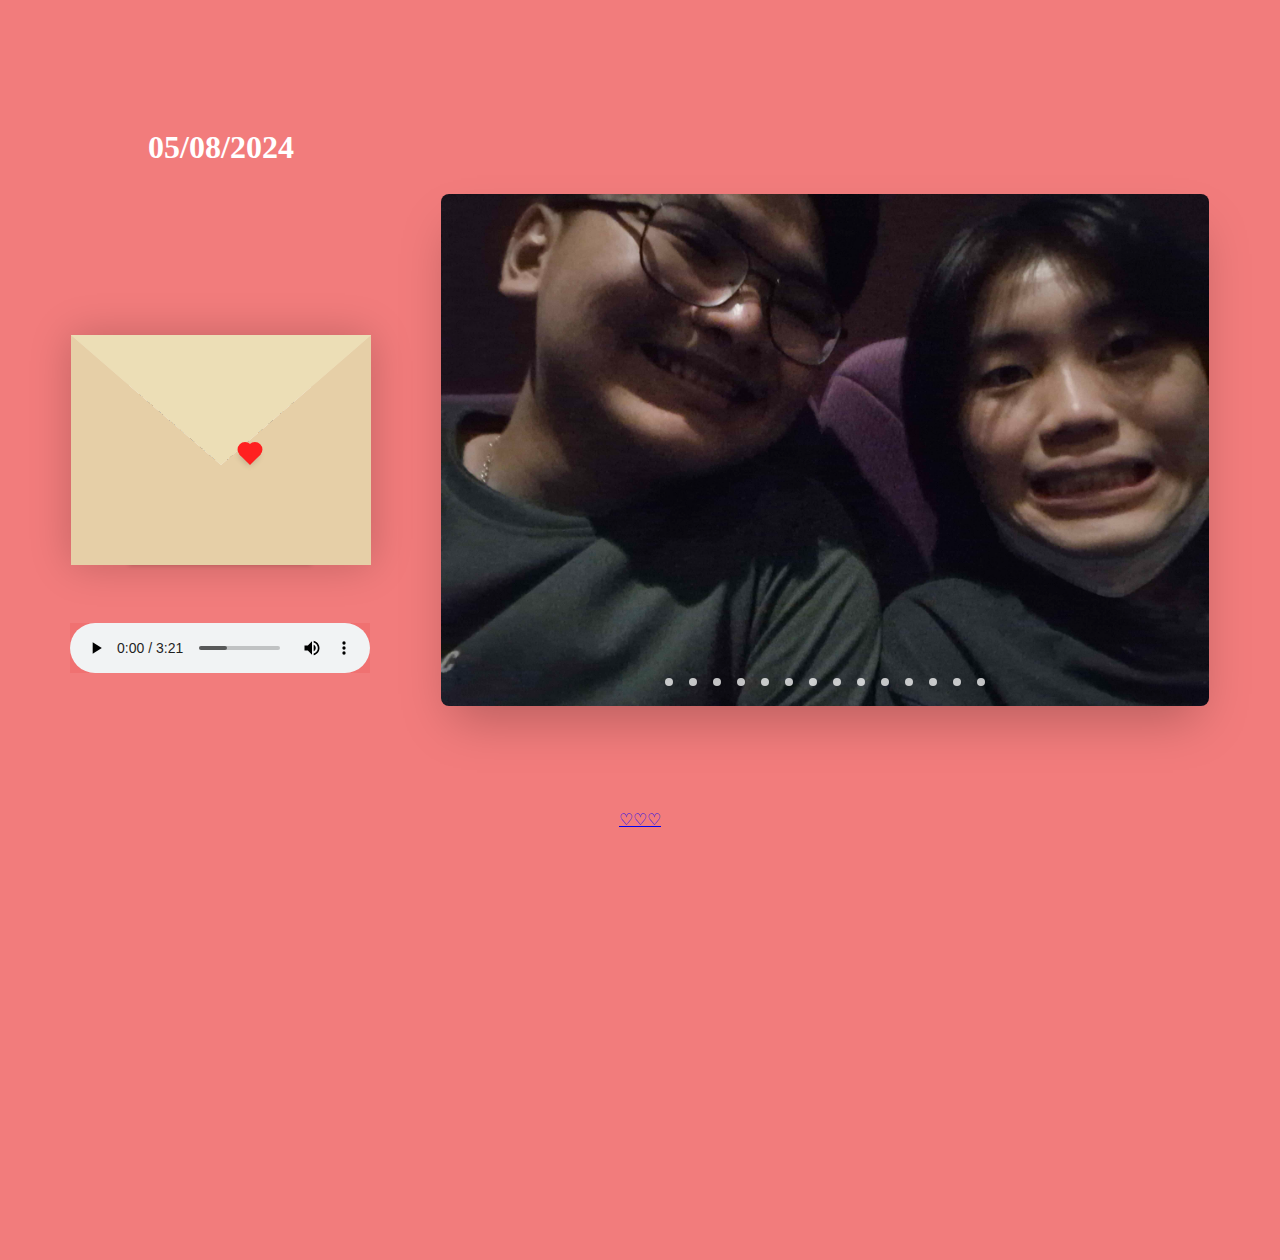
<file: index.html>
<!DOCTYPE html>
<html lang="en">
  <head>
    <meta charset="UTF-8" />
    <meta http-equiv="X-UA-Compatible" content="IE=edge" />
    <meta name="viewport" content="width=device-width, initial-scale=1.0" />
    <title>HAPPY 1ST ANNIVERSARY MY LOVE</title>
    <link rel="stylesheet" href="style.css" />
  </head>
  <body>
    <div class="container">
      <div id="tulisanSay">
        <H1> 05/08/2024 </H1>
      </div>
      
      <div class="envelope-wrapper">
        <div class="envelope">
          <div class="letter">
            <div class="text">
              <strong>dear Mr.邹壹霖,
                <p>
                hewlo bayii, u thought i didn't write any letter right :/ ? omagod u r WRONGGG :9.
                first of all, cc mw bilang makasih ya, uda lewatin ups and downs selama setaun ini sama cc, 
                cc minta maaf cc masih banyak kurang, banyak annoyingnya, sedinya, etc. CC AKAN BERUSAHA JADI LEBIH BAIK LAGI TAUN INI YAY. ILOVEYOU BOCIL
                muah muah :*. here some things ive made hope u love it.
                </p>
              </strong>
              <div id="audioPlayerWrapper">
                <audio controls autoplay id="audioPlayer" >
                    <source src="song.mp3" type="audio/mpeg">
                </audio>
            </div>
            </div>
          </div>
        </div>
        <div class="heart"></div>
      </div>
    </div>
    <script>
      const envelope = document.querySelector(".envelope-wrapper");
      envelope.addEventListener("click", () => {
        envelope.classList.toggle("flap");
      });
    </script>
  
    <section class="container">
	<div class="slider-wrapper">
      <div class="slider">
        <img id="slide-1" src="img 9.jpg" />
        <img id="slide-2" src="img 19.jpg" />
        <img id="slide-3" src="img 3.jpg" />
        <img id="slide-4" src="img 4.jpg" />
        <img id="slide-5" src="img 5.jpg" />
        <img id="slide-6" src="img 16.jpg" />
        <img id="slide-7" src="img 7.jpg" />
        <img id="slide-8" src="img 8.jpg" />
        <img id="slide-9" src="img 15.jpg" />
        <img id="slide-10" src="img 10.jpg" />
        <img id="slide-11" src="img 14.jpg" />
        <img id="slide-12" src="img 12.jpg" />
        <img id="slide-13" src="img 13.jpg" />
        <img id="slide-14" src="img 17.jpg" />
        
      </div>
      <div class="slider-nav">
        <a href="#slide-1"></a>
        <a href="#slide-2"></a>
        <a href="#slide-3"></a>
        <a href="#slide-4"></a>
        <a href="#slide-5"></a>
        <a href="#slide-6"></a>
        <a href="#slide-7"></a>
        <a href="#slide-8"></a>
        <a href="#slide-9"></a>
        <a href="#slide-10"></a>
        <a href="#slide-11"></a>
        <a href="#slide-12"></a>
        <a href="#slide-13"></a>
        <a href="#slide-14"></a>
        
        
      </div>
	</div>
    </section>
    <div class="click">
    <a href="index2.html"> ♡♡♡ </a>
     </div>
  </body>
</html>
</file>
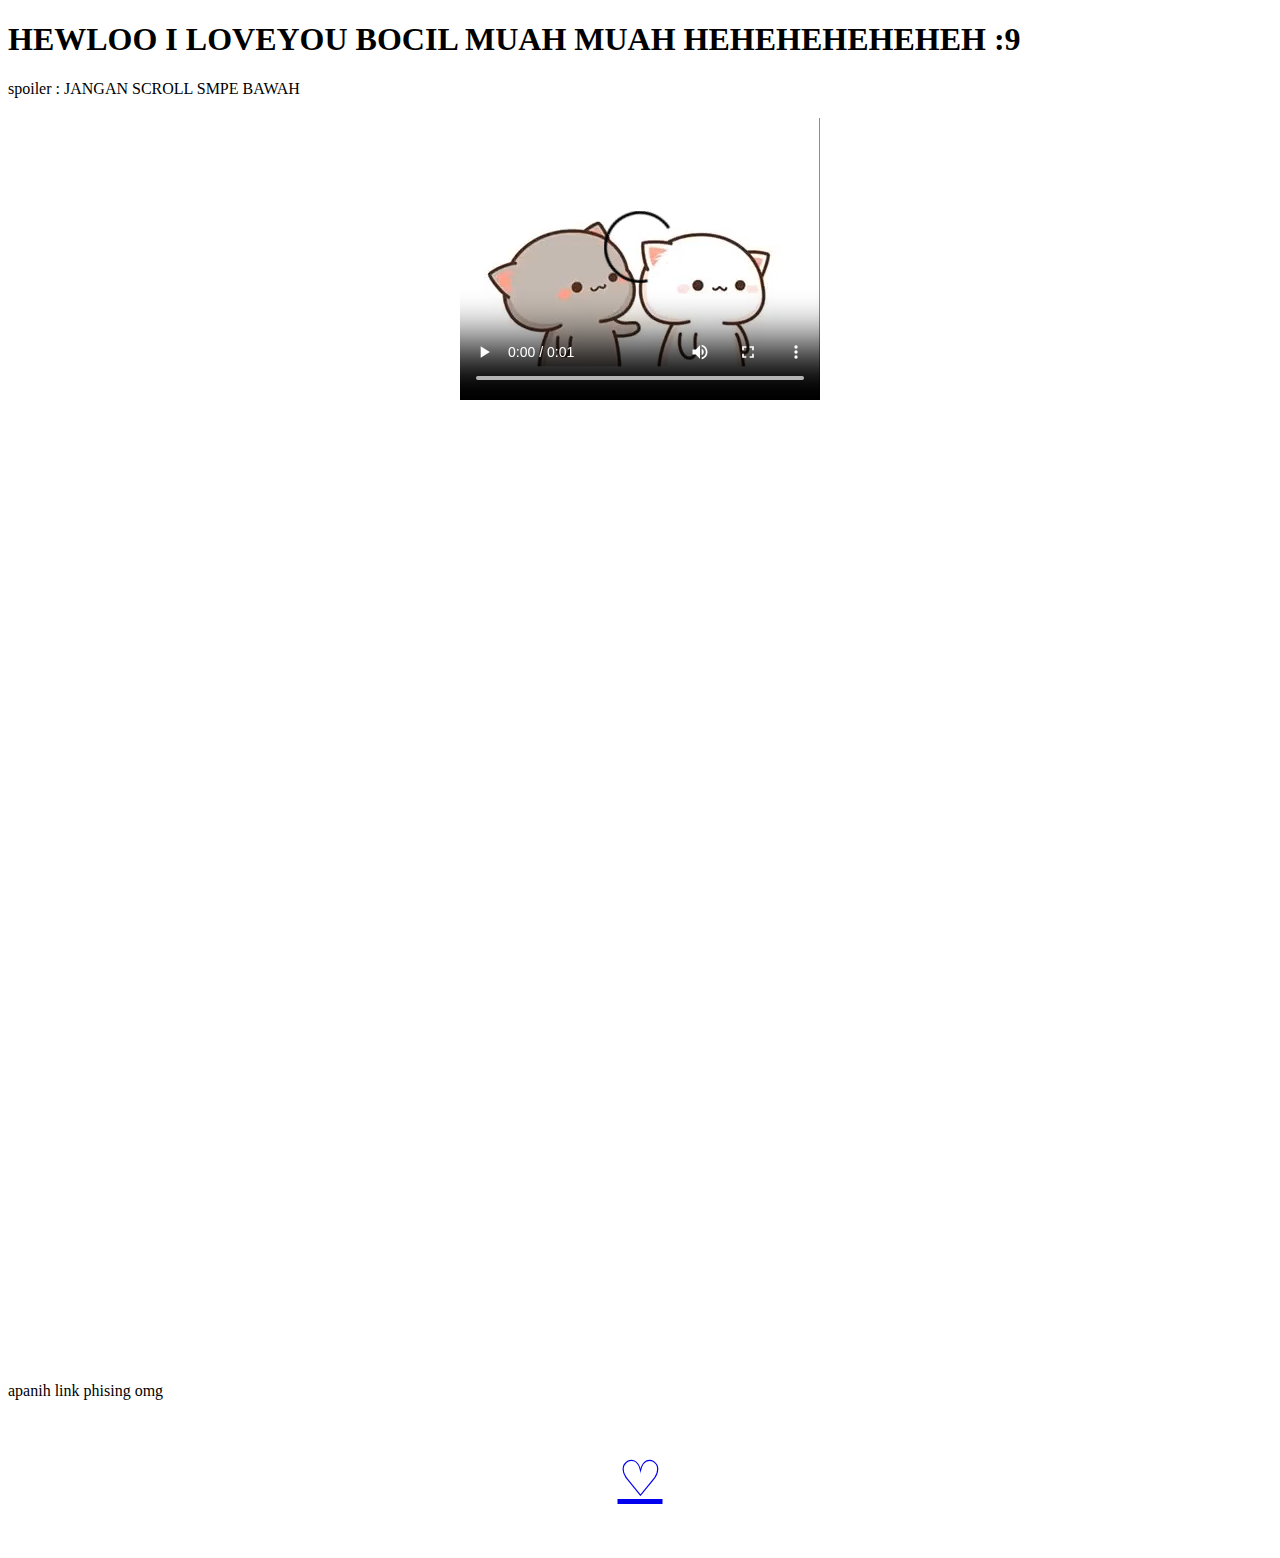
<file: index1.html>
<!DOCTYPE html>
<!DOCTYPE html>
<html lang="en">
  <head>
    <meta charset="UTF-8" />
    <meta http-equiv="X-UA-Compatible" content="IE=edge" />
    <meta name="viewport" content="width=device-width, initial-scale=1.0" />
    <title>HAPPY 1ST ANNIVERSARY MY LOVE</title>
    <link rel="stylesheet" href="another.css"/>
    
  </head>
  <body>
    <h1> HEWLOO I LOVEYOU BOCIL MUAH MUAH HEHEHEHEHEHEH :9</h1>
    <p> spoiler : JANGAN SCROLL SMPE BAWAH </p>
    <div id="videoMaz">
        <VIDEO src="video 1.mp4"controls autoplay loop></VIDEO> <br>
    </div>
    <p2 style="text-align: center;"> apanih link phising omg</p2>
    <p style="font-size: 50px;color: red; text-align: center;"><a href="index.html">♡</a></p>
  </body>
  </html>
</file>
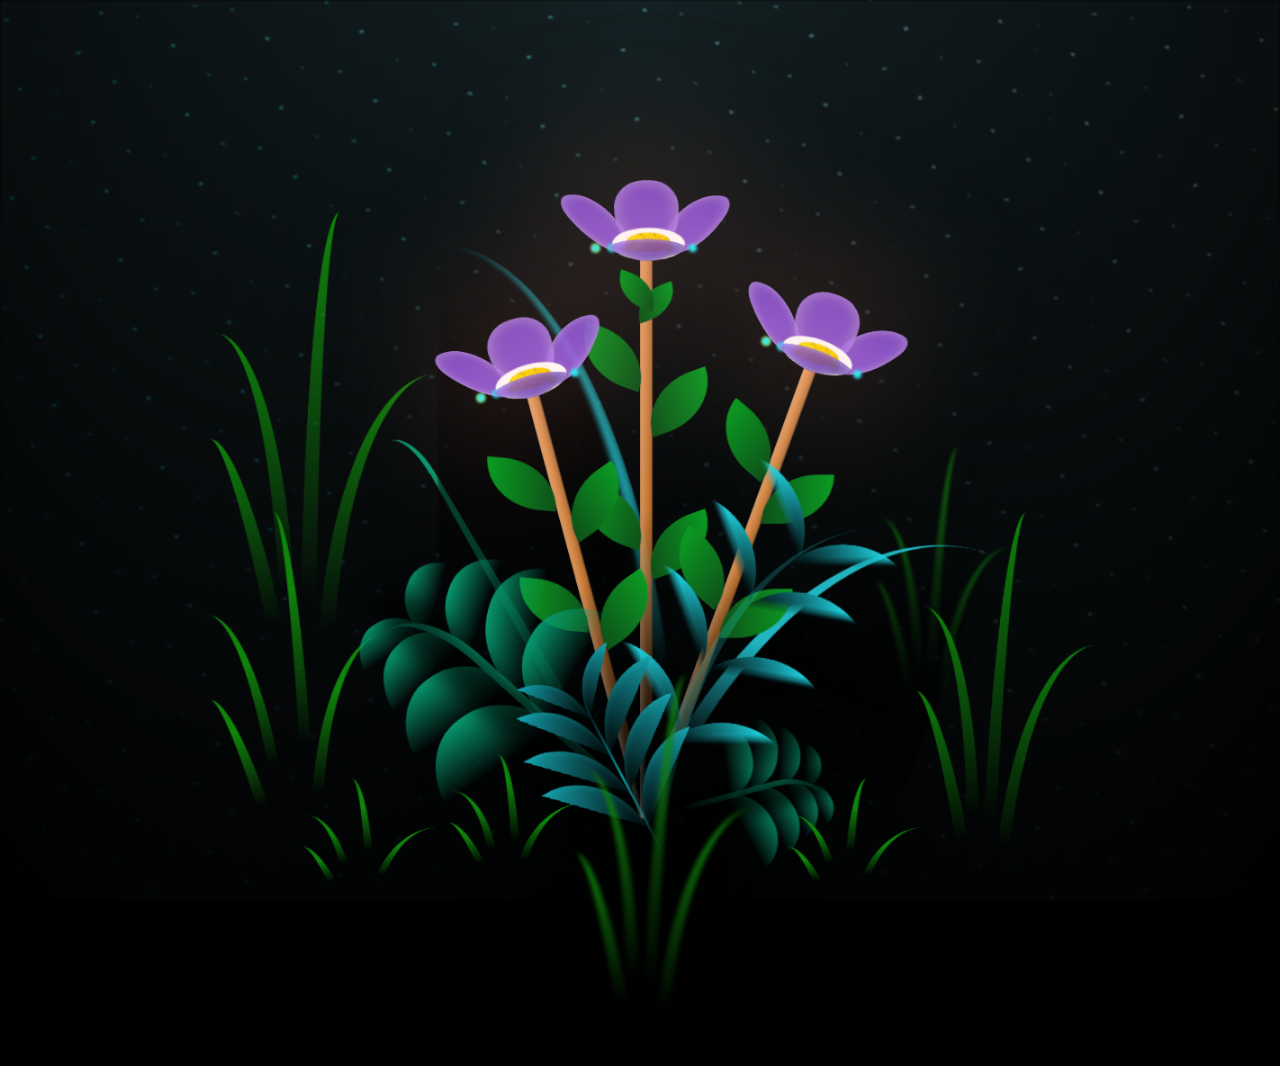
<file: index2.html>
<!DOCTYPE html>
<html lang="en">
  <head>
    <meta charset="UTF-8" />
    <meta http-equiv="X-UA-Compatible" content="IE=edge" />
    <meta name="viewport" content="width=device-width, initial-scale=1.0" />
    <title>HAPPY 1ST ANNIVERSARY MY LOVE</title>
    <link rel="stylesheet" href="test.css" />
  </head>
<body class="not-loaded">
    <div class="night"></div>
    <div class="flowers">
      <div class="flower flower--1">
        <div class="flower__leafs flower__leafs--1">
          <div class="flower__leaf flower__leaf--1"></div>
          <div class="flower__leaf flower__leaf--2"></div>
          <div class="flower__leaf flower__leaf--3"></div>
          <div class="flower__leaf flower__leaf--4"></div>
          <div class="flower__white-circle"></div>
  
          <div class="flower__light flower__light--1"></div>
          <div class="flower__light flower__light--2"></div>
          <div class="flower__light flower__light--3"></div>
          <div class="flower__light flower__light--4"></div>
          <div class="flower__light flower__light--5"></div>
          <div class="flower__light flower__light--6"></div>
          <div class="flower__light flower__light--7"></div>
          <div class="flower__light flower__light--8"></div>
  
        </div>
        <div class="flower__line">
          <div class="flower__line__leaf flower__line__leaf--1"></div>
          <div class="flower__line__leaf flower__line__leaf--2"></div>
          <div class="flower__line__leaf flower__line__leaf--3"></div>
          <div class="flower__line__leaf flower__line__leaf--4"></div>
          <div class="flower__line__leaf flower__line__leaf--5"></div>
          <div class="flower__line__leaf flower__line__leaf--6"></div>
        </div>
      </div>
  
      <div class="flower flower--2">
        <div class="flower__leafs flower__leafs--2">
          <div class="flower__leaf flower__leaf--1"></div>
          <div class="flower__leaf flower__leaf--2"></div>
          <div class="flower__leaf flower__leaf--3"></div>
          <div class="flower__leaf flower__leaf--4"></div>
          <div class="flower__white-circle"></div>
  
          <div class="flower__light flower__light--1"></div>
          <div class="flower__light flower__light--2"></div>
          <div class="flower__light flower__light--3"></div>
          <div class="flower__light flower__light--4"></div>
          <div class="flower__light flower__light--5"></div>
          <div class="flower__light flower__light--6"></div>
          <div class="flower__light flower__light--7"></div>
          <div class="flower__light flower__light--8"></div>
  
        </div>
        <div class="flower__line">
          <div class="flower__line__leaf flower__line__leaf--1"></div>
          <div class="flower__line__leaf flower__line__leaf--2"></div>
          <div class="flower__line__leaf flower__line__leaf--3"></div>
          <div class="flower__line__leaf flower__line__leaf--4"></div>
        </div>
      </div>
  
      <div class="flower flower--3">
        <div class="flower__leafs flower__leafs--3">
          <div class="flower__leaf flower__leaf--1"></div>
          <div class="flower__leaf flower__leaf--2"></div>
          <div class="flower__leaf flower__leaf--3"></div>
          <div class="flower__leaf flower__leaf--4"></div>
          <div class="flower__white-circle"></div>
  
          <div class="flower__light flower__light--1"></div>
          <div class="flower__light flower__light--2"></div>
          <div class="flower__light flower__light--3"></div>
          <div class="flower__light flower__light--4"></div>
          <div class="flower__light flower__light--5"></div>
          <div class="flower__light flower__light--6"></div>
          <div class="flower__light flower__light--7"></div>
          <div class="flower__light flower__light--8"></div>
  
        </div>
        <div class="flower__line">
          <div class="flower__line__leaf flower__line__leaf--1"></div>
          <div class="flower__line__leaf flower__line__leaf--2"></div>
          <div class="flower__line__leaf flower__line__leaf--3"></div>
          <div class="flower__line__leaf flower__line__leaf--4"></div>
        </div>
      </div>
  
      <div class="grow-ans" style="--d:1.2s">
        <div class="flower__g-long">
          <div class="flower__g-long__top"></div>
          <div class="flower__g-long__bottom"></div>
        </div>
      </div>
  
      <div class="growing-grass">
        <div class="flower__grass flower__grass--1">
          <div class="flower__grass--top"></div>
          <div class="flower__grass--bottom"></div>
          <div class="flower__grass__leaf flower__grass__leaf--1"></div>
          <div class="flower__grass__leaf flower__grass__leaf--2"></div>
          <div class="flower__grass__leaf flower__grass__leaf--3"></div>
          <div class="flower__grass__leaf flower__grass__leaf--4"></div>
          <div class="flower__grass__leaf flower__grass__leaf--5"></div>
          <div class="flower__grass__leaf flower__grass__leaf--6"></div>
          <div class="flower__grass__leaf flower__grass__leaf--7"></div>
          <div class="flower__grass__leaf flower__grass__leaf--8"></div>
          <div class="flower__grass__overlay"></div>
        </div>
      </div>
  
      <div class="growing-grass">
        <div class="flower__grass flower__grass--2">
          <div class="flower__grass--top"></div>
          <div class="flower__grass--bottom"></div>
          <div class="flower__grass__leaf flower__grass__leaf--1"></div>
          <div class="flower__grass__leaf flower__grass__leaf--2"></div>
          <div class="flower__grass__leaf flower__grass__leaf--3"></div>
          <div class="flower__grass__leaf flower__grass__leaf--4"></div>
          <div class="flower__grass__leaf flower__grass__leaf--5"></div>
          <div class="flower__grass__leaf flower__grass__leaf--6"></div>
          <div class="flower__grass__leaf flower__grass__leaf--7"></div>
          <div class="flower__grass__leaf flower__grass__leaf--8"></div>
          <div class="flower__grass__overlay"></div>
        </div>
      </div>
  
      <div class="grow-ans" style="--d:2.4s">
        <div class="flower__g-right flower__g-right--1">
          <div class="leaf"></div>
        </div>
      </div>
  
      <div class="grow-ans" style="--d:2.8s">
        <div class="flower__g-right flower__g-right--2">
          <div class="leaf"></div>
        </div>
      </div>
  
      <div class="grow-ans" style="--d:2.8s">
        <div class="flower__g-front">
          <div class="flower__g-front__leaf-wrapper flower__g-front__leaf-wrapper--1">
            <div class="flower__g-front__leaf"></div>
          </div>
          <div class="flower__g-front__leaf-wrapper flower__g-front__leaf-wrapper--2">
            <div class="flower__g-front__leaf"></div>
          </div>
          <div class="flower__g-front__leaf-wrapper flower__g-front__leaf-wrapper--3">
            <div class="flower__g-front__leaf"></div>
          </div>
          <div class="flower__g-front__leaf-wrapper flower__g-front__leaf-wrapper--4">
            <div class="flower__g-front__leaf"></div>
          </div>
          <div class="flower__g-front__leaf-wrapper flower__g-front__leaf-wrapper--5">
            <div class="flower__g-front__leaf"></div>
          </div>
          <div class="flower__g-front__leaf-wrapper flower__g-front__leaf-wrapper--6">
            <div class="flower__g-front__leaf"></div>
          </div>
          <div class="flower__g-front__leaf-wrapper flower__g-front__leaf-wrapper--7">
            <div class="flower__g-front__leaf"></div>
          </div>
          <div class="flower__g-front__leaf-wrapper flower__g-front__leaf-wrapper--8">
            <div class="flower__g-front__leaf"></div>
          </div>
          <div class="flower__g-front__line"></div>
        </div>
      </div>
  
      <div class="grow-ans" style="--d:3.2s">
        <div class="flower__g-fr">
          <div class="leaf"></div>
          <div class="flower__g-fr__leaf flower__g-fr__leaf--1"></div>
          <div class="flower__g-fr__leaf flower__g-fr__leaf--2"></div>
          <div class="flower__g-fr__leaf flower__g-fr__leaf--3"></div>
          <div class="flower__g-fr__leaf flower__g-fr__leaf--4"></div>
          <div class="flower__g-fr__leaf flower__g-fr__leaf--5"></div>
          <div class="flower__g-fr__leaf flower__g-fr__leaf--6"></div>
          <div class="flower__g-fr__leaf flower__g-fr__leaf--7"></div>
          <div class="flower__g-fr__leaf flower__g-fr__leaf--8"></div>
        </div>
      </div>
  
      <div class="long-g long-g--0">
        <div class="grow-ans" style="--d:3s">
          <div class="leaf leaf--0"></div>
        </div>
        <div class="grow-ans" style="--d:2.2s">
          <div class="leaf leaf--1"></div>
        </div>
        <div class="grow-ans" style="--d:3.4s">
          <div class="leaf leaf--2"></div>
        </div>
        <div class="grow-ans" style="--d:3.6s">
          <div class="leaf leaf--3"></div>
        </div>
      </div>
  
      <div class="long-g long-g--1">
        <div class="grow-ans" style="--d:3.6s">
          <div class="leaf leaf--0"></div>
        </div>
        <div class="grow-ans" style="--d:3.8s">
          <div class="leaf leaf--1"></div>
        </div>
        <div class="grow-ans" style="--d:4s">
          <div class="leaf leaf--2"></div>
        </div>
        <div class="grow-ans" style="--d:4.2s">
          <div class="leaf leaf--3"></div>
        </div>
      </div>
  
      <div class="long-g long-g--2">
        <div class="grow-ans" style="--d:4s">
          <div class="leaf leaf--0"></div>
        </div>
        <div class="grow-ans" style="--d:4.2s">
          <div class="leaf leaf--1"></div>
        </div>
        <div class="grow-ans" style="--d:4.4s">
          <div class="leaf leaf--2"></div>
        </div>
        <div class="grow-ans" style="--d:4.6s">
          <div class="leaf leaf--3"></div>
        </div>
      </div>
  
      <div class="long-g long-g--3">
        <div class="grow-ans" style="--d:4s">
          <div class="leaf leaf--0"></div>
        </div>
        <div class="grow-ans" style="--d:4.2s">
          <div class="leaf leaf--1"></div>
        </div>
        <div class="grow-ans" style="--d:3s">
          <div class="leaf leaf--2"></div>
        </div>
        <div class="grow-ans" style="--d:3.6s">
          <div class="leaf leaf--3"></div>
        </div>
      </div>
  
      <div class="long-g long-g--4">
        <div class="grow-ans" style="--d:4s">
          <div class="leaf leaf--0"></div>
        </div>
        <div class="grow-ans" style="--d:4.2s">
          <div class="leaf leaf--1"></div>
        </div>
        <div class="grow-ans" style="--d:3s">
          <div class="leaf leaf--2"></div>
        </div>
        <div class="grow-ans" style="--d:3.6s">
          <div class="leaf leaf--3"></div>
        </div>
      </div>
  
      <div class="long-g long-g--5">
        <div class="grow-ans" style="--d:4s">
          <div class="leaf leaf--0"></div>
        </div>
        <div class="grow-ans" style="--d:4.2s">
          <div class="leaf leaf--1"></div>
        </div>
        <div class="grow-ans" style="--d:3s">
          <div class="leaf leaf--2"></div>
        </div>
        <div class="grow-ans" style="--d:3.6s">
          <div class="leaf leaf--3"></div>
        </div>
      </div>
  
      <div class="long-g long-g--6">
        <div class="grow-ans" style="--d:4.2s">
          <div class="leaf leaf--0"></div>
        </div>
        <div class="grow-ans" style="--d:4.4s">
          <div class="leaf leaf--1"></div>
        </div>
        <div class="grow-ans" style="--d:4.6s">
          <div class="leaf leaf--2"></div>
        </div>
        <div class="grow-ans" style="--d:4.8s">
          <div class="leaf leaf--3"></div>
        </div>
      </div>
  
      <div class="long-g long-g--7">
        <div class="grow-ans" style="--d:3s">
          <div class="leaf leaf--0"></div>
        </div>
        <div class="grow-ans" style="--d:3.2s">
          <div class="leaf leaf--1"></div>
        </div>
        <div class="grow-ans" style="--d:3.5s">
          <div class="leaf leaf--2"></div>
        </div>
        <div class="grow-ans" style="--d:3.6s">
          <div class="leaf leaf--3"></div>
        </div>
      </div>
    </div>
  </body>
  </html>
</file>
<file: style.css>
:root{
    --primary: #fff;
    --bg-color: #f27c7c;
    --bg-envelope-color: #f5edd1;
    --envelope-tab: hsl(44, 58%, 82%);
    --envelope-cover: #e6cfa7;
    --shadow-color: rgba(0, 0, 0, 0.2);
    --txt-color: #444;
    --heart-color: rgb(255, 32, 32);
  }
  body{
    margin: 0;
    padding: 0;
    box-sizing: border-box;
    background: var(--bg-color);
    display: flex;
    align-items: center;
    justify-content: center;
  }
  .container {
    height: 100vh;
    display: grid;
    place-items: center;
  }
  .container > .envelope-wrapper {
    background: var(--bg-envelope-color);
    box-shadow: 0 0 40px var(--shadow-color);
  }
  .envelope-wrapper > .envelope {
    position: relative;
    width: 300px;
    height: 230px;
  }
  .envelope-wrapper > .envelope::before {
    content: "";
    position: absolute;
    top: 0;
    z-index: 2;
    border-top: 130px solid var(--envelope-tab);
    border-right: 150px solid transparent;
    border-left: 150px solid transparent;
    transform-origin: top;
    transition: all 0.5s ease-in-out 0.7s;
  }
  .envelope-wrapper > .envelope::after {
    content: "";
    position: absolute;
    z-index: 2;
    width: 0px;
    height: 0px;
    border-top: 130px solid transparent;
    border-right: 150px solid var(--envelope-cover);
    border-bottom: 100px solid var(--envelope-cover);
    border-left: 150px solid var(--envelope-cover);
  }
  .envelope > .letter {
    position: absolute;
    right: 20%;
    bottom: 0;
    width: 54%;
    height: 80%;
    background: var(--primary);
    text-align: center;
    transition: all 1s ease-in-out;
    box-shadow: 0 0 5px var(--shadow-color);
    padding: 10px 10px;
  }
  
  .envelope > .letter > .text {
    font-family: 'Gill Sans', 'Gill Sans MT', Calibri, 'Trebuchet MS', sans-serif;
    color: var(--txt-color);
    text-align: left;
    font-size: 8px;
  }
  .heart {
    position: absolute;
    top: 50%;
    left: 19.55%;
    width: 15px;
    height: 15px;
    background: var(--heart-color);
    z-index: 4;
    transform: translate(-50%, -20%) rotate(45deg);
    transition: transform 0.5s ease-in-out 1s;
    box-shadow: 0 1px 6px var(--shadow-color);
    cursor: pointer;
  }
  .heart:before, 
  .heart:after {
    content: "";
    position: absolute;
    width: 15px;
    height: 15px;
    background-color: var(--heart-color);
    border-radius: 50%;
  }
  .heart:before {
    top: -7.5px;
  }
  .heart:after {
    right: 7.5px;
  }
  .flap > .envelope:before {
    transform: rotateX(180deg);
    z-index: 0;
  }
  .flap > .envelope > .letter {
    bottom: 100px;
    transform: scale(1.5);
    transition-delay: 1s;
  }
  .flap > .heart {
    transform: rotate(90deg);
    transition-delay: 0.4s;
  }
  .slider-wrapper {
    position: relative;
    max-width: 48rem;
    margin: 0 auto;
    margin-left: 70px;
  }
  
  .slider {
    display: flex;
    aspect-ratio: 9 / 6;
    overflow-x: auto;
    scroll-snap-type: x mandatory;
    scroll-behavior: smooth;
    box-shadow: 0 1.5rem 3rem -0.75rem hsla(0, 0%, 0%, 0.25);
    border-radius: 0.5rem;
    -ms-overflow-style: none; /* Hide scrollbar IE and Edge */
    scrollbar-width: none; /* Hide scrollbar Firefox */
  }
  
  /* Hide scrollbar for Chrome, Safari and Opera */
  .slider::-webkit-scrollbar {
    display: none;
  }
  
  .slider img {
    flex: 1 0 100%;
    scroll-snap-align: start;
    object-fit: cover;
  }
  
  .slider-nav {
    display: flex;
    column-gap: 1rem;
    position: absolute;
    bottom: 1.25rem;
    left: 50%;
    transform: translateX(-50%);
    z-index: 1;
  }
  
  .slider-nav a {
    width: 0.5rem;
    height: 0.5rem;
    border-radius: 50%;
    background-color: #fff;
    opacity: 0.75;
    transition: opacity ease 250ms;
  }
  
  .slider-nav a:hover {
    opacity: 1;
  }
  .click{ /*tulisan link*/
    position: absolute;
    width: 50%;
    height: 50%;
    top: 90%;
    text-align: center;
  }
  #audioPlayerWrapper {
    position: absolute;
    border-top: 130px solid transparent;
    border-right: 150px;
    border-bottom: 100px;
    border-left: 150px;
    top: calc(50% + 30px); 
    left: 50%;
    transform: translateX(-50%); 
    width: 300px;
    height: 50px;
    z-index: 10; /* Ensure it's above the envelope wrapper */
}

#audioPlayer {
    width: 100%;
    height: 100%;
    background: #f07171;
}
 #tulisanSay {
  position: absolute;
  width : 100%;
  height : 100%;
  text-align: center;
  margin-top: 215px;
  font-family: Georgia, serif;
  color: #fff;
 }
</file>
<file: another.css>
#videoMaz{
    aspect-ratio: 1/1;
    margin-top: 20px;
    text-align: center;
    margin-left: auto;
    margin-right: auto;
}
</file>
<file: test.css>
*,
*::after,
*::before {
  padding: 0;
  margin: 0;
  box-sizing: border-box;
}

:root {
  --dark-color: #000;
}

body {
  display: flex;
  align-items: flex-end;
  justify-content: center;
  min-height: 100vh;
  background-color: var(--dark-color);
  overflow: hidden;
  perspective: 1000px;
}

.night {
  position: fixed;
  left: 50%;
  top: 0;
  transform: translateX(-50%);
  width: 100%;
  height: 100%;
  filter: blur(0.1vmin);
  background-image: radial-gradient(
      ellipse at top,
      transparent 0%,
      var(--dark-color)
    ),
    radial-gradient(
      ellipse at bottom,
      var(--dark-color),
      rgba(145, 233, 255, 0.2)
    ),
    repeating-linear-gradient(
      220deg,
      rgb(0, 0, 0) 0px,
      rgb(0, 0, 0) 19px,
      transparent 19px,
      transparent 22px
    ),
    repeating-linear-gradient(
      189deg,
      rgb(0, 0, 0) 0px,
      rgb(0, 0, 0) 19px,
      transparent 19px,
      transparent 22px
    ),
    repeating-linear-gradient(
      148deg,
      rgb(0, 0, 0) 0px,
      rgb(0, 0, 0) 19px,
      transparent 19px,
      transparent 22px
    ),
    linear-gradient(90deg, rgb(0, 255, 250), rgb(240, 240, 240));
}

.flowers {
  position: relative;
  transform: scale(0.9);
}

.flower {
  position: absolute;
  bottom: 10vmin;
  transform-origin: bottom center;
  z-index: 10;
  --fl-speed: 0.8s;
}
.flower--1 {
  -webkit-animation: moving-flower-1 4s linear infinite;
  animation: moving-flower-1 4s linear infinite;
}
.flower--1 .flower__line {
  height: 70vmin;
  -webkit-animation-delay: 0.3s;
  animation-delay: 0.3s;
}
.flower--1 .flower__line__leaf--1 {
  -webkit-animation: blooming-leaf-right var(--fl-speed) 1.6s backwards;
  animation: blooming-leaf-right var(--fl-speed) 1.6s backwards;
}
.flower--1 .flower__line__leaf--2 {
  -webkit-animation: blooming-leaf-right var(--fl-speed) 1.4s backwards;
  animation: blooming-leaf-right var(--fl-speed) 1.4s backwards;
}
.flower--1 .flower__line__leaf--3 {
  -webkit-animation: blooming-leaf-left var(--fl-speed) 1.2s backwards;
  animation: blooming-leaf-left var(--fl-speed) 1.2s backwards;
}
.flower--1 .flower__line__leaf--4 {
  -webkit-animation: blooming-leaf-left var(--fl-speed) 1s backwards;
  animation: blooming-leaf-left var(--fl-speed) 1s backwards;
}
.flower--1 .flower__line__leaf--5 {
  -webkit-animation: blooming-leaf-right var(--fl-speed) 1.8s backwards;
  animation: blooming-leaf-right var(--fl-speed) 1.8s backwards;
}
.flower--1 .flower__line__leaf--6 {
  -webkit-animation: blooming-leaf-left var(--fl-speed) 2s backwards;
  animation: blooming-leaf-left var(--fl-speed) 2s backwards;
}
.flower--2 {
  left: 50%;
  transform: rotate(20deg);
  -webkit-animation: moving-flower-2 4s linear infinite;
  animation: moving-flower-2 4s linear infinite;
}
.flower--2 .flower__line {
  height: 60vmin;
  -webkit-animation-delay: 0.6s;
  animation-delay: 0.6s;
}
.flower--2 .flower__line__leaf--1 {
  -webkit-animation: blooming-leaf-right var(--fl-speed) 1.9s backwards;
  animation: blooming-leaf-right var(--fl-speed) 1.9s backwards;
}
.flower--2 .flower__line__leaf--2 {
  -webkit-animation: blooming-leaf-right var(--fl-speed) 1.7s backwards;
  animation: blooming-leaf-right var(--fl-speed) 1.7s backwards;
}
.flower--2 .flower__line__leaf--3 {
  -webkit-animation: blooming-leaf-left var(--fl-speed) 1.5s backwards;
  animation: blooming-leaf-left var(--fl-speed) 1.5s backwards;
}
.flower--2 .flower__line__leaf--4 {
  -webkit-animation: blooming-leaf-left var(--fl-speed) 1.3s backwards;
  animation: blooming-leaf-left var(--fl-speed) 1.3s backwards;
}
.flower--3 {
  left: 50%;
  transform: rotate(-15deg);
  -webkit-animation: moving-flower-3 4s linear infinite;
  animation: moving-flower-3 4s linear infinite;
}
.flower--3 .flower__line {
  -webkit-animation-delay: 0.9s;
  animation-delay: 0.9s;
}
.flower--3 .flower__line__leaf--1 {
  -webkit-animation: blooming-leaf-right var(--fl-speed) 2.5s backwards;
  animation: blooming-leaf-right var(--fl-speed) 2.5s backwards;
}
.flower--3 .flower__line__leaf--2 {
  -webkit-animation: blooming-leaf-right var(--fl-speed) 2.3s backwards;
  animation: blooming-leaf-right var(--fl-speed) 2.3s backwards;
}
.flower--3 .flower__line__leaf--3 {
  -webkit-animation: blooming-leaf-left var(--fl-speed) 2.1s backwards;
  animation: blooming-leaf-left var(--fl-speed) 2.1s backwards;
}
.flower--3 .flower__line__leaf--4 {
  -webkit-animation: blooming-leaf-left var(--fl-speed) 1.9s backwards;
  animation: blooming-leaf-left var(--fl-speed) 1.9s backwards;
}
.flower__leafs {
  position: relative;
  -webkit-animation: blooming-flower 2s backwards;
  animation: blooming-flower 2s backwards;
}
.flower__leafs--1 {
  -webkit-animation-delay: 1.1s;
  animation-delay: 1.1s;
}
.flower__leafs--2 {
  -webkit-animation-delay: 1.4s;
  animation-delay: 1.4s;
}
.flower__leafs--3 {
  -webkit-animation-delay: 1.7s;
  animation-delay: 1.7s;
}
.flower__leafs::after {
  content: "";
  position: absolute;
  left: 0;
  top: 0;
  transform: translate(-50%, -100%);
  width: 8vmin;
  height: 8vmin;
  background-color: #ff866b;
  filter: blur(10vmin);
}
.flower__leaf {
  position: absolute;
  bottom: 0;
  left: 50%;
  width: 8vmin;
  height: 11vmin;
  border-radius: 51% 49% 47% 53%/44% 45% 55% 69%;
  background-color: #ff866b;
  background-image: linear-gradient(to top, #9c64eb, #8a51da);
  transform-origin: bottom center;
  opacity: 0.9;
  box-shadow: inset 0 0 2vmin rgba(255, 255, 255, 0.5);
}
.flower__leaf--1 {
  transform: translate(-10%, 1%) rotateY(40deg) rotateX(-50deg);
}
.flower__leaf--2 {
  transform: translate(-50%, -4%) rotateX(40deg);
}
.flower__leaf--3 {
  transform: translate(-90%, 0%) rotateY(45deg) rotateX(50deg);
}
.flower__leaf--4 {
  width: 8vmin;
  height: 8vmin;
  transform-origin: bottom left;
  border-radius: 4vmin 10vmin 4vmin 4vmin;
  transform: translate(0%, 18%) rotateX(70deg) rotate(-43deg);
  background-image: linear-gradient(to top, #5c2e9c, #8a51da);
  z-index: 1;
  opacity: 0.8;
}
.flower__white-circle {
  position: absolute;
  left: -3.5vmin;
  top: -3vmin;
  width: 9vmin;
  height: 4vmin;
  border-radius: 50%;
  background-color: #fff;
}
.flower__white-circle::after {
  content: "";
  position: absolute;
  left: 50%;
  top: 45%;
  transform: translate(-50%, -50%);
  width: 60%;
  height: 60%;
  border-radius: inherit;
  background-image: repeating-linear-gradient(
      135deg,
      rgba(0, 0, 0, 0.03) 0px,
      rgba(0, 0, 0, 0.03) 1px,
      transparent 1px,
      transparent 12px
    ),
    repeating-linear-gradient(
      45deg,
      rgba(0, 0, 0, 0.03) 0px,
      rgba(0, 0, 0, 0.03) 1px,
      transparent 1px,
      transparent 12px
    ),
    repeating-linear-gradient(
      67.5deg,
      rgba(0, 0, 0, 0.03) 0px,
      rgba(0, 0, 0, 0.03) 1px,
      transparent 1px,
      transparent 12px
    ),
    repeating-linear-gradient(
      135deg,
      rgba(0, 0, 0, 0.03) 0px,
      rgba(0, 0, 0, 0.03) 1px,
      transparent 1px,
      transparent 12px
    ),
    repeating-linear-gradient(
      45deg,
      rgba(0, 0, 0, 0.03) 0px,
      rgba(0, 0, 0, 0.03) 1px,
      transparent 1px,
      transparent 12px
    ),
    repeating-linear-gradient(
      112.5deg,
      rgba(0, 0, 0, 0.03) 0px,
      rgba(0, 0, 0, 0.03) 1px,
      transparent 1px,
      transparent 12px
    ),
    repeating-linear-gradient(
      112.5deg,
      rgba(0, 0, 0, 0.03) 0px,
      rgba(0, 0, 0, 0.03) 1px,
      transparent 1px,
      transparent 12px
    ),
    repeating-linear-gradient(
      45deg,
      rgba(0, 0, 0, 0.03) 0px,
      rgba(0, 0, 0, 0.03) 1px,
      transparent 1px,
      transparent 12px
    ),
    repeating-linear-gradient(
      22.5deg,
      rgba(0, 0, 0, 0.03) 0px,
      rgba(0, 0, 0, 0.03) 1px,
      transparent 1px,
      transparent 12px
    ),
    repeating-linear-gradient(
      45deg,
      rgba(0, 0, 0, 0.03) 0px,
      rgba(0, 0, 0, 0.03) 1px,
      transparent 1px,
      transparent 12px
    ),
    repeating-linear-gradient(
      22.5deg,
      rgba(0, 0, 0, 0.03) 0px,
      rgba(0, 0, 0, 0.03) 1px,
      transparent 1px,
      transparent 12px
    ),
    repeating-linear-gradient(
      135deg,
      rgba(0, 0, 0, 0.03) 0px,
      rgba(0, 0, 0, 0.03) 1px,
      transparent 1px,
      transparent 12px
    ),
    repeating-linear-gradient(
      157.5deg,
      rgba(0, 0, 0, 0.03) 0px,
      rgba(0, 0, 0, 0.03) 1px,
      transparent 1px,
      transparent 12px
    ),
    repeating-linear-gradient(
      67.5deg,
      rgba(0, 0, 0, 0.03) 0px,
      rgba(0, 0, 0, 0.03) 1px,
      transparent 1px,
      transparent 12px
    ),
    repeating-linear-gradient(
      67.5deg,
      rgba(0, 0, 0, 0.03) 0px,
      rgba(0, 0, 0, 0.03) 1px,
      transparent 1px,
      transparent 12px
    ),
    linear-gradient(90deg, rgb(255, 235, 18), rgb(255, 206, 0));
}
.flower__line {
  height: 55vmin;
  width: 1.5vmin;
  background-image: linear-gradient(
      to left,
      rgba(0, 0, 0, 0.2),
      transparent,
      rgba(255, 255, 255, 0.2)
    ),
    linear-gradient(to top, transparent 10%, #cd7e39, #df985a);
  box-shadow: inset 0 0 2px rgba(0, 0, 0, 0.5);
  -webkit-animation: grow-flower-tree 4s backwards;
  animation: grow-flower-tree 4s backwards;
}
.flower__line__leaf {
  --w: 7vmin;
  --h: calc(var(--w) + 2vmin);
  position: absolute;
  top: 20%;
  left: 90%;
  width: var(--w);
  height: var(--h);
  border-top-right-radius: var(--h);
  border-bottom-left-radius: var(--h);
  background-image: linear-gradient(to top, #0e5119, #0b9c23);
}
.flower__line__leaf--1 {
  transform: rotate(70deg) rotateY(30deg);
}
.flower__line__leaf--2 {
  top: 45%;
  transform: rotate(70deg) rotateY(30deg);
}
.flower__line__leaf--3,
.flower__line__leaf--4,
.flower__line__leaf--6 {
  border-top-right-radius: 0;
  border-bottom-left-radius: 0;
  border-top-left-radius: var(--h);
  border-bottom-right-radius: var(--h);
  left: -460%;
  top: 12%;
  transform: rotate(-70deg) rotateY(30deg);
}
.flower__line__leaf--4 {
  top: 40%;
}

.flower__line__leaf--5 {
  top: 0;
  transform-origin: left;
  transform: rotate(70deg) rotateY(30deg) scale(0.6);
}
.flower__line__leaf--6 {
  top: -2%;
  left: -450%;
  transform-origin: right;
  transform: rotate(-70deg) rotateY(30deg) scale(0.6);
}
.flower__light {
  position: absolute;
  bottom: 0vmin;
  width: 1vmin;
  height: 1vmin;
  background-color: rgb(255, 251, 0);
  border-radius: 50%;
  filter: blur(0.2vmin);
  -webkit-animation: light-ans 4s linear infinite backwards;
  animation: light-ans 4s linear infinite backwards;
}
.flower__light:nth-child(odd) {
  background-color: #23f0ff;
}
.flower__light--1 {
  left: -2vmin;
  -webkit-animation-delay: 1s;
  animation-delay: 1s;
}
.flower__light--2 {
  left: 3vmin;
  -webkit-animation-delay: 0.5s;
  animation-delay: 0.5s;
}
.flower__light--3 {
  left: -6vmin;
  -webkit-animation-delay: 0.3s;
  animation-delay: 0.3s;
}
.flower__light--4 {
  left: 6vmin;
  -webkit-animation-delay: 0.9s;
  animation-delay: 0.9s;
}
.flower__light--5 {
  left: -1vmin;
  -webkit-animation-delay: 1.5s;
  animation-delay: 1.5s;
}
.flower__light--6 {
  left: -4vmin;
  -webkit-animation-delay: 3s;
  animation-delay: 3s;
}
.flower__light--7 {
  left: 3vmin;
  -webkit-animation-delay: 2s;
  animation-delay: 2s;
}
.flower__light--8 {
  left: -6vmin;
  -webkit-animation-delay: 3.5s;
  animation-delay: 3.5s;
}
.flower__grass {
  --c: #07976e;
  --line-w: 1.5vmin;
  position: absolute;
  bottom: 12vmin;
  left: -7vmin;
  display: flex;
  flex-direction: column;
  align-items: flex-end;
  z-index: 20;
  transform-origin: bottom center;
  transform: rotate(-48deg) rotateY(40deg);
}
.flower__grass--1 {
  -webkit-animation: moving-grass 2s linear infinite;
  animation: moving-grass 2s linear infinite;
}
.flower__grass--2 {
  left: 2vmin;
  bottom: 10vmin;
  transform: scale(0.5) rotate(75deg) rotateX(10deg) rotateY(-200deg);
  opacity: 0.8;
  z-index: 0;
  -webkit-animation: moving-grass--2 1.5s linear infinite;
  animation: moving-grass--2 1.5s linear infinite;
}
.flower__grass--top {
  width: 7vmin;
  height: 10vmin;
  border-top-right-radius: 100%;
  border-right: var(--line-w) solid var(--c);
  transform-origin: bottom center;
  transform: rotate(-2deg);
}
.flower__grass--bottom {
  margin-top: -2px;
  width: var(--line-w);
  height: 25vmin;
  background-image: linear-gradient(to top, transparent, var(--c));
}
.flower__grass__leaf {
  --size: 10vmin;
  position: absolute;
  width: calc(var(--size) * 2.1);
  height: var(--size);
  border-top-left-radius: var(--size);
  border-top-right-radius: var(--size);
  background-image: linear-gradient(
    to top,
    transparent,
    transparent 30%,
    var(--c)
  );
  z-index: 100;
}
.flower__grass__leaf--1 {
  top: -6%;
  left: 30%;
  --size: 6vmin;
  transform: rotate(-20deg);
  -webkit-animation: growing-grass-ans--1 2s 2.6s backwards;
  animation: growing-grass-ans--1 2s 2.6s backwards;
}
@-webkit-keyframes growing-grass-ans--1 {
  0% {
    transform-origin: bottom left;
    transform: rotate(-20deg) scale(0);
  }
}
@keyframes growing-grass-ans--1 {
  0% {
    transform-origin: bottom left;
    transform: rotate(-20deg) scale(0);
  }
}
.flower__grass__leaf--2 {
  top: -5%;
  left: -110%;
  --size: 6vmin;
  transform: rotate(10deg);
  -webkit-animation: growing-grass-ans--2 2s 2.4s linear backwards;
  animation: growing-grass-ans--2 2s 2.4s linear backwards;
}
@-webkit-keyframes growing-grass-ans--2 {
  0% {
    transform-origin: bottom right;
    transform: rotate(10deg) scale(0);
  }
}
@keyframes growing-grass-ans--2 {
  0% {
    transform-origin: bottom right;
    transform: rotate(10deg) scale(0);
  }
}
.flower__grass__leaf--3 {
  top: 5%;
  left: 60%;
  --size: 8vmin;
  transform: rotate(-18deg) rotateX(-20deg);
  -webkit-animation: growing-grass-ans--3 2s 2.2s linear backwards;
  animation: growing-grass-ans--3 2s 2.2s linear backwards;
}
@-webkit-keyframes growing-grass-ans--3 {
  0% {
    transform-origin: bottom left;
    transform: rotate(-18deg) rotateX(-20deg) scale(0);
  }
}
@keyframes growing-grass-ans--3 {
  0% {
    transform-origin: bottom left;
    transform: rotate(-18deg) rotateX(-20deg) scale(0);
  }
}
.flower__grass__leaf--4 {
  top: 6%;
  left: -135%;
  --size: 8vmin;
  transform: rotate(2deg);
  -webkit-animation: growing-grass-ans--4 2s 2s linear backwards;
  animation: growing-grass-ans--4 2s 2s linear backwards;
}
@-webkit-keyframes growing-grass-ans--4 {
  0% {
    transform-origin: bottom right;
    transform: rotate(2deg) scale(0);
  }
}
@keyframes growing-grass-ans--4 {
  0% {
    transform-origin: bottom right;
    transform: rotate(2deg) scale(0);
  }
}
.flower__grass__leaf--5 {
  top: 20%;
  left: 60%;
  --size: 10vmin;
  transform: rotate(-24deg) rotateX(-20deg);
  -webkit-animation: growing-grass-ans--5 2s 1.8s linear backwards;
  animation: growing-grass-ans--5 2s 1.8s linear backwards;
}
@-webkit-keyframes growing-grass-ans--5 {
  0% {
    transform-origin: bottom left;
    transform: rotate(-24deg) rotateX(-20deg) scale(0);
  }
}
@keyframes growing-grass-ans--5 {
  0% {
    transform-origin: bottom left;
    transform: rotate(-24deg) rotateX(-20deg) scale(0);
  }
}
.flower__grass__leaf--6 {
  top: 22%;
  left: -180%;
  --size: 10vmin;
  transform: rotate(10deg);
  -webkit-animation: growing-grass-ans--6 2s 1.6s linear backwards;
  animation: growing-grass-ans--6 2s 1.6s linear backwards;
}
@-webkit-keyframes growing-grass-ans--6 {
  0% {
    transform-origin: bottom right;
    transform: rotate(10deg) scale(0);
  }
}
@keyframes growing-grass-ans--6 {
  0% {
    transform-origin: bottom right;
    transform: rotate(10deg) scale(0);
  }
}
.flower__grass__leaf--7 {
  top: 39%;
  left: 70%;
  --size: 10vmin;
  transform: rotate(-10deg);
  -webkit-animation: growing-grass-ans--7 2s 1.4s linear backwards;
  animation: growing-grass-ans--7 2s 1.4s linear backwards;
}
@-webkit-keyframes growing-grass-ans--7 {
  0% {
    transform-origin: bottom left;
    transform: rotate(-10deg) scale(0);
  }
}
@keyframes growing-grass-ans--7 {
  0% {
    transform-origin: bottom left;
    transform: rotate(-10deg) scale(0);
  }
}
.flower__grass__leaf--8 {
  top: 40%;
  left: -215%;
  --size: 11vmin;
  transform: rotate(10deg);
  -webkit-animation: growing-grass-ans--8 2s 1.2s linear backwards;
  animation: growing-grass-ans--8 2s 1.2s linear backwards;
}
@-webkit-keyframes growing-grass-ans--8 {
  0% {
    transform-origin: bottom right;
    transform: rotate(10deg) scale(0);
  }
}
@keyframes growing-grass-ans--8 {
  0% {
    transform-origin: bottom right;
    transform: rotate(10deg) scale(0);
  }
}
.flower__grass__overlay {
  position: absolute;
  top: -10%;
  right: 0%;
  width: 100%;
  height: 100%;
  background-color: rgba(0, 0, 0, 0.6);
  filter: blur(1.5vmin);
  z-index: 100;
}
.flower__g-long {
  --w: 2vmin;
  --h: 6vmin;
  --c: #07976e;
  position: absolute;
  bottom: 10vmin;
  left: -3vmin;
  transform-origin: bottom center;
  transform: rotate(-30deg) rotateY(-20deg);
  display: flex;
  flex-direction: column;
  align-items: flex-end;
  -webkit-animation: flower-g-long-ans 3s linear infinite;
  animation: flower-g-long-ans 3s linear infinite;
}
@-webkit-keyframes flower-g-long-ans {
  0%,
  100% {
    transform: rotate(-30deg) rotateY(-20deg);
  }
  50% {
    transform: rotate(-32deg) rotateY(-20deg);
  }
}
@keyframes flower-g-long-ans {
  0%,
  100% {
    transform: rotate(-30deg) rotateY(-20deg);
  }
  50% {
    transform: rotate(-32deg) rotateY(-20deg);
  }
}
.flower__g-long__top {
  top: calc(var(--h) * -1);
  width: calc(var(--w) + 1vmin);
  height: var(--h);
  border-top-right-radius: 100%;
  border-right: 0.7vmin solid var(--c);
  transform: translate(-0.7vmin, 1vmin);
}
.flower__g-long__bottom {
  width: var(--w);
  height: 50vmin;
  transform-origin: bottom center;
  background-image: linear-gradient(to top, transparent 30%, var(--c));
  box-shadow: inset 0 0 2px rgba(0, 0, 0, 0.5);
  -webkit-clip-path: polygon(35% 0, 65% 1%, 100% 100%, 0% 100%);
  clip-path: polygon(35% 0, 65% 1%, 100% 100%, 0% 100%);
}
.flower__g-right {
  position: absolute;
  bottom: 6vmin;
  left: -2vmin;
  transform-origin: bottom left;
  transform: rotate(20deg);
}
.flower__g-right .leaf {
  width: 30vmin;
  height: 50vmin;
  border-top-left-radius: 100%;
  border-left: 2vmin solid #20b5c0;
  background-image: linear-gradient(
    to bottom,
    transparent,
    var(--dark-color) 60%
  );
  -webkit-mask-image: linear-gradient(to top, transparent 30%, #079097 60%);
}
.flower__g-right--1 {
  -webkit-animation: flower-g-right-ans 2.5s linear infinite;
  animation: flower-g-right-ans 2.5s linear infinite;
}
.flower__g-right--2 {
  left: 5vmin;
  transform: rotateY(-180deg);
  -webkit-animation: flower-g-right-ans--2 3s linear infinite;
  animation: flower-g-right-ans--2 3s linear infinite;
}
.flower__g-right--2 .leaf {
  height: 75vmin;
  filter: blur(0.3vmin);
  opacity: 0.8;
}
@-webkit-keyframes flower-g-right-ans {
  0%,
  100% {
    transform: rotate(20deg);
  }
  50% {
    transform: rotate(24deg) rotateX(-20deg);
  }
}
@keyframes flower-g-right-ans {
  0%,
  100% {
    transform: rotate(20deg);
  }
  50% {
    transform: rotate(24deg) rotateX(-20deg);
  }
}
@-webkit-keyframes flower-g-right-ans--2 {
  0%,
  100% {
    transform: rotateY(-180deg) rotate(0deg) rotateX(-20deg);
  }
  50% {
    transform: rotateY(-180deg) rotate(6deg) rotateX(-20deg);
  }
}
@keyframes flower-g-right-ans--2 {
  0%,
  100% {
    transform: rotateY(-180deg) rotate(0deg) rotateX(-20deg);
  }
  50% {
    transform: rotateY(-180deg) rotate(6deg) rotateX(-20deg);
  }
}
.flower__g-front {
  position: absolute;
  bottom: 6vmin;
  left: 2.5vmin;
  z-index: 100;
  transform-origin: bottom center;
  transform: rotate(-28deg) rotateY(30deg) scale(1.04);
  -webkit-animation: flower__g-front-ans 2s linear infinite;
  animation: flower__g-front-ans 2s linear infinite;
}
@-webkit-keyframes flower__g-front-ans {
  0%,
  100% {
    transform: rotate(-28deg) rotateY(30deg) scale(1.04);
  }
  50% {
    transform: rotate(-35deg) rotateY(40deg) scale(1.04);
  }
}
@keyframes flower__g-front-ans {
  0%,
  100% {
    transform: rotate(-28deg) rotateY(30deg) scale(1.04);
  }
  50% {
    transform: rotate(-35deg) rotateY(40deg) scale(1.04);
  }
}
.flower__g-front__line {
  width: 0.3vmin;
  height: 20vmin;
  background-image: linear-gradient(
    to top,
    transparent,
    #079097,
    transparent 100%
  );
  position: relative;
}
.flower__g-front__leaf-wrapper {
  position: absolute;
  top: 0;
  left: 0;
  transform-origin: bottom left;
  transform: rotate(10deg);
}
.flower__g-front__leaf-wrapper:nth-child(even) {
  left: 0vmin;
  transform: rotateY(-180deg) rotate(5deg);
  -webkit-animation: flower__g-front__leaf-left-ans 1s ease-in backwards;
  animation: flower__g-front__leaf-left-ans 1s ease-in backwards;
}
.flower__g-front__leaf-wrapper:nth-child(odd) {
  -webkit-animation: flower__g-front__leaf-ans 1s ease-in backwards;
  animation: flower__g-front__leaf-ans 1s ease-in backwards;
}
.flower__g-front__leaf-wrapper--1 {
  top: -8vmin;
  transform: scale(0.7);
  -webkit-animation: flower__g-front__leaf-ans 1s 5.5s ease-in backwards !important;
  animation: flower__g-front__leaf-ans 1s 5.5s ease-in backwards !important;
}
.flower__g-front__leaf-wrapper--2 {
  top: -8vmin;
  transform: rotateY(-180deg) scale(0.7) !important;
  -webkit-animation: flower__g-front__leaf-left-ans-2 1s 4.6s ease-in backwards !important;
  animation: flower__g-front__leaf-left-ans-2 1s 4.6s ease-in backwards !important;
}
.flower__g-front__leaf-wrapper--3 {
  top: -3vmin;
  -webkit-animation: flower__g-front__leaf-ans 1s 4.6s ease-in backwards;
  animation: flower__g-front__leaf-ans 1s 4.6s ease-in backwards;
}
.flower__g-front__leaf-wrapper--4 {
  top: -3vmin;
  transform: rotateY(-180deg) scale(0.9) !important;
  -webkit-animation: flower__g-front__leaf-left-ans-2 1s 4.6s ease-in backwards !important;
  animation: flower__g-front__leaf-left-ans-2 1s 4.6s ease-in backwards !important;
}
@-webkit-keyframes flower__g-front__leaf-left-ans-2 {
  0% {
    transform: rotateY(-180deg) scale(0);
  }
}
@keyframes flower__g-front__leaf-left-ans-2 {
  0% {
    transform: rotateY(-180deg) scale(0);
  }
}
.flower__g-front__leaf-wrapper--5,
.flower__g-front__leaf-wrapper--6 {
  top: 2vmin;
}
.flower__g-front__leaf-wrapper--7,
.flower__g-front__leaf-wrapper--8 {
  top: 6.5vmin;
}
.flower__g-front__leaf-wrapper--2 {
  -webkit-animation-delay: 5.2s !important;
  animation-delay: 5.2s !important;
}
.flower__g-front__leaf-wrapper--3 {
  -webkit-animation-delay: 4.9s !important;
  animation-delay: 4.9s !important;
}
.flower__g-front__leaf-wrapper--5 {
  -webkit-animation-delay: 4.3s !important;
  animation-delay: 4.3s !important;
}
.flower__g-front__leaf-wrapper--6 {
  -webkit-animation-delay: 4.1s !important;
  animation-delay: 4.1s !important;
}
.flower__g-front__leaf-wrapper--7 {
  -webkit-animation-delay: 3.8s !important;
  animation-delay: 3.8s !important;
}
.flower__g-front__leaf-wrapper--8 {
  -webkit-animation-delay: 3.5s !important;
  animation-delay: 3.5s !important;
}
@-webkit-keyframes flower__g-front__leaf-ans {
  0% {
    transform: rotate(10deg) scale(0);
  }
}
@keyframes flower__g-front__leaf-ans {
  0% {
    transform: rotate(10deg) scale(0);
  }
}
@-webkit-keyframes flower__g-front__leaf-left-ans {
  0% {
    transform: rotateY(-180deg) rotate(5deg) scale(0);
  }
}
@keyframes flower__g-front__leaf-left-ans {
  0% {
    transform: rotateY(-180deg) rotate(5deg) scale(0);
  }
}
.flower__g-front__leaf {
  width: 10vmin;
  height: 10vmin;
  border-radius: 100% 0% 0% 100%/100% 100% 0% 0%;
  box-shadow: inset 0 2px 1vmin hsla(184deg, 97%, 58%, 0.2);
  background-image: linear-gradient(
      to bottom left,
      transparent,
      var(--dark-color)
    ),
    linear-gradient(to bottom right, #159faa 50%, transparent 50%, transparent);
  -webkit-mask-image: linear-gradient(
    to bottom right,
    #20b5c0 50%,
    transparent 50%,
    transparent
  );
  mask-image: linear-gradient(
    to bottom right,
    #20b5c0 50%,
    transparent 50%,
    transparent
  );
}
.flower__g-fr {
  position: absolute;
  bottom: -4vmin;
  left: vmin;
  transform-origin: bottom left;
  z-index: 10;
  -webkit-animation: flower__g-fr-ans 2s linear infinite;
  animation: flower__g-fr-ans 2s linear infinite;
}
@-webkit-keyframes flower__g-fr-ans {
  0%,
  100% {
    transform: rotate(2deg);
  }
  50% {
    transform: rotate(4deg);
  }
}
@keyframes flower__g-fr-ans {
  0%,
  100% {
    transform: rotate(2deg);
  }
  50% {
    transform: rotate(4deg);
  }
}
.flower__g-fr .leaf {
  width: 30vmin;
  height: 50vmin;
  border-top-left-radius: 100%;
  border-left: 2vmin solid #2ceefc33;
  -webkit-mask-image: linear-gradient(to top, transparent 25%, #079097 50%);
  position: relative;
  z-index: 1;
}
.flower__g-fr__leaf {
  position: absolute;
  top: 0;
  left: 0;
  width: 10vmin;
  height: 10vmin;
  border-radius: 100% 0% 0% 100%/100% 100% 0% 0%;
  box-shadow: inset 0 2px 1vmin #2ceefc33;
  background-image: linear-gradient(
      to bottom left,
      transparent,
      var(--dark-color) 98%
    ),
    linear-gradient(to bottom right, #23f0ff 45%, transparent 50%, transparent);
  -webkit-mask-image: linear-gradient(
    135deg,
    #159faa 40%,
    transparent 50%,
    transparent
  );
}
.flower__g-fr__leaf--1 {
  left: 20vmin;
  transform: rotate(45deg);
  -webkit-animation: flower__g-fr-leaft-ans-1 0.5s 5.2s linear backwards;
  animation: flower__g-fr-leaft-ans-1 0.5s 5.2s linear backwards;
}
@-webkit-keyframes flower__g-fr-leaft-ans-1 {
  0% {
    transform-origin: left;
    transform: rotate(45deg) scale(0);
  }
}
@keyframes flower__g-fr-leaft-ans-1 {
  0% {
    transform-origin: left;
    transform: rotate(45deg) scale(0);
  }
}
.flower__g-fr__leaf--2 {
  left: 12vmin;
  top: -7vmin;
  transform: rotate(25deg) rotateY(-180deg);
  -webkit-animation: flower__g-fr-leaft-ans-6 0.5s 5s linear backwards;
  animation: flower__g-fr-leaft-ans-6 0.5s 5s linear backwards;
}
.flower__g-fr__leaf--3 {
  left: 15vmin;
  top: 6vmin;
  transform: rotate(55deg);
  -webkit-animation: flower__g-fr-leaft-ans-5 0.5s 4.8s linear backwards;
  animation: flower__g-fr-leaft-ans-5 0.5s 4.8s linear backwards;
}
.flower__g-fr__leaf--4 {
  left: 6vmin;
  top: -2vmin;
  transform: rotate(25deg) rotateY(-180deg);
  -webkit-animation: flower__g-fr-leaft-ans-6 0.5s 4.6s linear backwards;
  animation: flower__g-fr-leaft-ans-6 0.5s 4.6s linear backwards;
}
.flower__g-fr__leaf--5 {
  left: 10vmin;
  top: 14vmin;
  transform: rotate(55deg);
  -webkit-animation: flower__g-fr-leaft-ans-5 0.5s 4.4s linear backwards;
  animation: flower__g-fr-leaft-ans-5 0.5s 4.4s linear backwards;
}
@-webkit-keyframes flower__g-fr-leaft-ans-5 {
  0% {
    transform-origin: left;
    transform: rotate(55deg) scale(0);
  }
}
@keyframes flower__g-fr-leaft-ans-5 {
  0% {
    transform-origin: left;
    transform: rotate(55deg) scale(0);
  }
}
.flower__g-fr__leaf--6 {
  left: 0vmin;
  top: 6vmin;
  transform: rotate(25deg) rotateY(-180deg);
  -webkit-animation: flower__g-fr-leaft-ans-6 0.5s 4.2s linear backwards;
  animation: flower__g-fr-leaft-ans-6 0.5s 4.2s linear backwards;
}
@-webkit-keyframes flower__g-fr-leaft-ans-6 {
  0% {
    transform-origin: right;
    transform: rotate(25deg) rotateY(-180deg) scale(0);
  }
}
@keyframes flower__g-fr-leaft-ans-6 {
  0% {
    transform-origin: right;
    transform: rotate(25deg) rotateY(-180deg) scale(0);
  }
}
.flower__g-fr__leaf--7 {
  left: 5vmin;
  top: 22vmin;
  transform: rotate(45deg);
  -webkit-animation: flower__g-fr-leaft-ans-7 0.5s 4s linear backwards;
  animation: flower__g-fr-leaft-ans-7 0.5s 4s linear backwards;
}
@-webkit-keyframes flower__g-fr-leaft-ans-7 {
  0% {
    transform-origin: left;
    transform: rotate(45deg) scale(0);
  }
}
@keyframes flower__g-fr-leaft-ans-7 {
  0% {
    transform-origin: left;
    transform: rotate(45deg) scale(0);
  }
}
.flower__g-fr__leaf--8 {
  left: -4vmin;
  top: 15vmin;
  transform: rotate(15deg) rotateY(-180deg);
  -webkit-animation: flower__g-fr-leaft-ans-8 0.5s 3.8s linear backwards;
  animation: flower__g-fr-leaft-ans-8 0.5s 3.8s linear backwards;
}
@-webkit-keyframes flower__g-fr-leaft-ans-8 {
  0% {
    transform-origin: right;
    transform: rotate(15deg) rotateY(-180deg) scale(0);
  }
}
@keyframes flower__g-fr-leaft-ans-8 {
  0% {
    transform-origin: right;
    transform: rotate(15deg) rotateY(-180deg) scale(0);
  }
}

.long-g {
  position: absolute;
  bottom: 25vmin;
  left: -42vmin;
  transform-origin: bottom left;
}
.long-g--1 {
  bottom: 0vmin;
  transform: scale(0.8) rotate(-5deg);
}
.long-g--1 .leaf {
  -webkit-mask-image: linear-gradient(
    to top,
    transparent 40%,
    #079097 80%
  ) !important;
}
.long-g--1 .leaf--1 {
  --w: 5vmin;
  --h: 60vmin;
  left: -2vmin;
  transform: rotate(3deg) rotateY(-180deg);
}
.long-g--2,
.long-g--3 {
  bottom: -3vmin;
  left: -35vmin;
  transform-origin: center;
  transform: scale(0.6) rotateX(60deg);
}
.long-g--2 .leaf,
.long-g--3 .leaf {
  -webkit-mask-image: linear-gradient(
    to top,
    transparent 50%,
    #10850c 80%
  ) !important;
}
.long-g--2 .leaf--1,
.long-g--3 .leaf--1 {
  left: -1vmin;
  transform: rotateY(-180deg);
}
.long-g--3 {
  left: -17vmin;
  bottom: 0vmin;
}
.long-g--3 .leaf {
  -webkit-mask-image: linear-gradient(
    to top,
    transparent 40%,
    #10850c 80%
  ) !important;
}
.long-g--4 {
  left: 25vmin;
  bottom: -3vmin;
  transform-origin: center;
  transform: scale(0.6) rotateX(60deg);
}
.long-g--4 .leaf {
  -webkit-mask-image: linear-gradient(
    to top,
    transparent 50%,
    #10850c 80%
  ) !important;
}
.long-g--5 {
  left: 42vmin;
  bottom: 0vmin;
  transform: scale(0.8) rotate(2deg);
}
.long-g--6 {
  left: 0vmin;
  bottom: -20vmin;
  z-index: 100;
  filter: blur(0.3vmin);
  transform: scale(0.8) rotate(2deg);
}
.long-g--7 {
  left: 35vmin;
  bottom: 20vmin;
  z-index: -1;
  filter: blur(0.3vmin);
  transform: scale(0.6) rotate(2deg);
  opacity: 0.7;
}
.long-g .leaf {
  --w: 15vmin;
  --h: 40vmin;
  --c: #10850c;
  position: absolute;
  bottom: 0;
  width: var(--w);
  height: var(--h);
  border-top-left-radius: 100%;
  border-left: 2vmin solid var(--c);
  -webkit-mask-image: linear-gradient(
    to top,
    transparent 20%,
    var(--dark-color)
  );
  transform-origin: bottom center;
}
.long-g .leaf--0 {
  left: 2vmin;
  -webkit-animation: leaf-ans-1 4s linear infinite;
  animation: leaf-ans-1 4s linear infinite;
}
.long-g .leaf--1 {
  --w: 5vmin;
  --h: 60vmin;
  -webkit-animation: leaf-ans-1 4s linear infinite;
  animation: leaf-ans-1 4s linear infinite;
}
.long-g .leaf--2 {
  --w: 10vmin;
  --h: 40vmin;
  left: -0.5vmin;
  bottom: 5vmin;
  transform-origin: bottom left;
  transform: rotateY(-180deg);
  -webkit-animation: leaf-ans-2 3s linear infinite;
  animation: leaf-ans-2 3s linear infinite;
}
.long-g .leaf--3 {
  --w: 5vmin;
  --h: 30vmin;
  left: -1vmin;
  bottom: 3.2vmin;
  transform-origin: bottom left;
  transform: rotate(-10deg) rotateY(-180deg);
  -webkit-animation: leaf-ans-3 3s linear infinite;
  animation: leaf-ans-3 3s linear infinite;
}

@-webkit-keyframes leaf-ans-1 {
  0%,
  100% {
    transform: rotate(-5deg) scale(1);
  }
  50% {
    transform: rotate(5deg) scale(1.1);
  }
}

@keyframes leaf-ans-1 {
  0%,
  100% {
    transform: rotate(-5deg) scale(1);
  }
  50% {
    transform: rotate(5deg) scale(1.1);
  }
}
@-webkit-keyframes leaf-ans-2 {
  0%,
  100% {
    transform: rotateY(-180deg) rotate(5deg);
  }
  50% {
    transform: rotateY(-180deg) rotate(0deg) scale(1.1);
  }
}
@keyframes leaf-ans-2 {
  0%,
  100% {
    transform: rotateY(-180deg) rotate(5deg);
  }
  50% {
    transform: rotateY(-180deg) rotate(0deg) scale(1.1);
  }
}
@-webkit-keyframes leaf-ans-3 {
  0%,
  100% {
    transform: rotate(-10deg) rotateY(-180deg);
  }
  50% {
    transform: rotate(-20deg) rotateY(-180deg);
  }
}
@keyframes leaf-ans-3 {
  0%,
  100% {
    transform: rotate(-10deg) rotateY(-180deg);
  }
  50% {
    transform: rotate(-20deg) rotateY(-180deg);
  }
}
.grow-ans {
  -webkit-animation: grow-ans 2s var(--d) backwards;
  animation: grow-ans 2s var(--d) backwards;
}

@-webkit-keyframes grow-ans {
  0% {
    transform: scale(0);
    opacity: 0;
  }
}

@keyframes grow-ans {
  0% {
    transform: scale(0);
    opacity: 0;
  }
}
@-webkit-keyframes light-ans {
  0% {
    opacity: 0;
    transform: translateY(0vmin);
  }
  25% {
    opacity: 1;
    transform: translateY(-5vmin) translateX(-2vmin);
  }
  50% {
    opacity: 1;
    transform: translateY(-15vmin) translateX(2vmin);
    filter: blur(0.2vmin);
  }
  75% {
    transform: translateY(-20vmin) translateX(-2vmin);
    filter: blur(0.2vmin);
  }
  100% {
    transform: translateY(-30vmin);
    opacity: 0;
    filter: blur(1vmin);
  }
}
@keyframes light-ans {
  0% {
    opacity: 0;
    transform: translateY(0vmin);
  }
  25% {
    opacity: 1;
    transform: translateY(-5vmin) translateX(-2vmin);
  }
  50% {
    opacity: 1;
    transform: translateY(-15vmin) translateX(2vmin);
    filter: blur(0.2vmin);
  }
  75% {
    transform: translateY(-20vmin) translateX(-2vmin);
    filter: blur(0.2vmin);
  }
  100% {
    transform: translateY(-30vmin);
    opacity: 0;
    filter: blur(1vmin);
  }
}
@-webkit-keyframes moving-flower-1 {
  0%,
  100% {
    transform: rotate(2deg);
  }
  50% {
    transform: rotate(-2deg);
  }
}
@keyframes moving-flower-1 {
  0%,
  100% {
    transform: rotate(2deg);
  }
  50% {
    transform: rotate(-2deg);
  }
}
@-webkit-keyframes moving-flower-2 {
  0%,
  100% {
    transform: rotate(18deg);
  }
  50% {
    transform: rotate(14deg);
  }
}
@keyframes moving-flower-2 {
  0%,
  100% {
    transform: rotate(18deg);
  }
  50% {
    transform: rotate(14deg);
  }
}
@-webkit-keyframes moving-flower-3 {
  0%,
  100% {
    transform: rotate(-18deg);
  }
  50% {
    transform: rotate(-20deg) rotateY(-10deg);
  }
}
@keyframes moving-flower-3 {
  0%,
  100% {
    transform: rotate(-18deg);
  }
  50% {
    transform: rotate(-20deg) rotateY(-10deg);
  }
}
@-webkit-keyframes blooming-leaf-right {
  0% {
    transform-origin: left;
    transform: rotate(70deg) rotateY(30deg) scale(0);
  }
}
@keyframes blooming-leaf-right {
  0% {
    transform-origin: left;
    transform: rotate(70deg) rotateY(30deg) scale(0);
  }
}
@-webkit-keyframes blooming-leaf-left {
  0% {
    transform-origin: right;
    transform: rotate(-70deg) rotateY(30deg) scale(0);
  }
}
@keyframes blooming-leaf-left {
  0% {
    transform-origin: right;
    transform: rotate(-70deg) rotateY(30deg) scale(0);
  }
}
@-webkit-keyframes grow-flower-tree {
  0% {
    height: 0;
    border-radius: 1vmin;
  }
}
@keyframes grow-flower-tree {
  0% {
    height: 0;
    border-radius: 1vmin;
  }
}
@-webkit-keyframes blooming-flower {
  0% {
    transform: scale(0);
  }
}
@keyframes blooming-flower {
  0% {
    transform: scale(0);
  }
}
@-webkit-keyframes moving-grass {
  0%,
  100% {
    transform: rotate(-48deg) rotateY(40deg);
  }
  50% {
    transform: rotate(-50deg) rotateY(40deg);
  }
}
@keyframes moving-grass {
  0%,
  100% {
    transform: rotate(-48deg) rotateY(40deg);
  }
  50% {
    transform: rotate(-50deg) rotateY(40deg);
  }
}
@-webkit-keyframes moving-grass--2 {
  0%,
  100% {
    transform: scale(0.5) rotate(75deg) rotateX(10deg) rotateY(-200deg);
  }
  50% {
    transform: scale(0.5) rotate(79deg) rotateX(10deg) rotateY(-200deg);
  }
}
@keyframes moving-grass--2 {
  0%,
  100% {
    transform: scale(0.5) rotate(75deg) rotateX(10deg) rotateY(-200deg);
  }
  50% {
    transform: scale(0.5) rotate(79deg) rotateX(10deg) rotateY(-200deg);
  }
}
.growing-grass {
  -webkit-animation: growing-grass-ans 1s 2s backwards;
  animation: growing-grass-ans 1s 2s backwards;
}

@-webkit-keyframes growing-grass-ans {
  0% {
    transform: scale(0);
  }
}

@keyframes growing-grass-ans {
  0% {
    transform: scale(0);
  }
}
.container * {
  -webkit-animation-play-state: paused !important;
  animation-play-state: paused !important;
} /*# sourceMappingURL=main.css.map */
</file>
